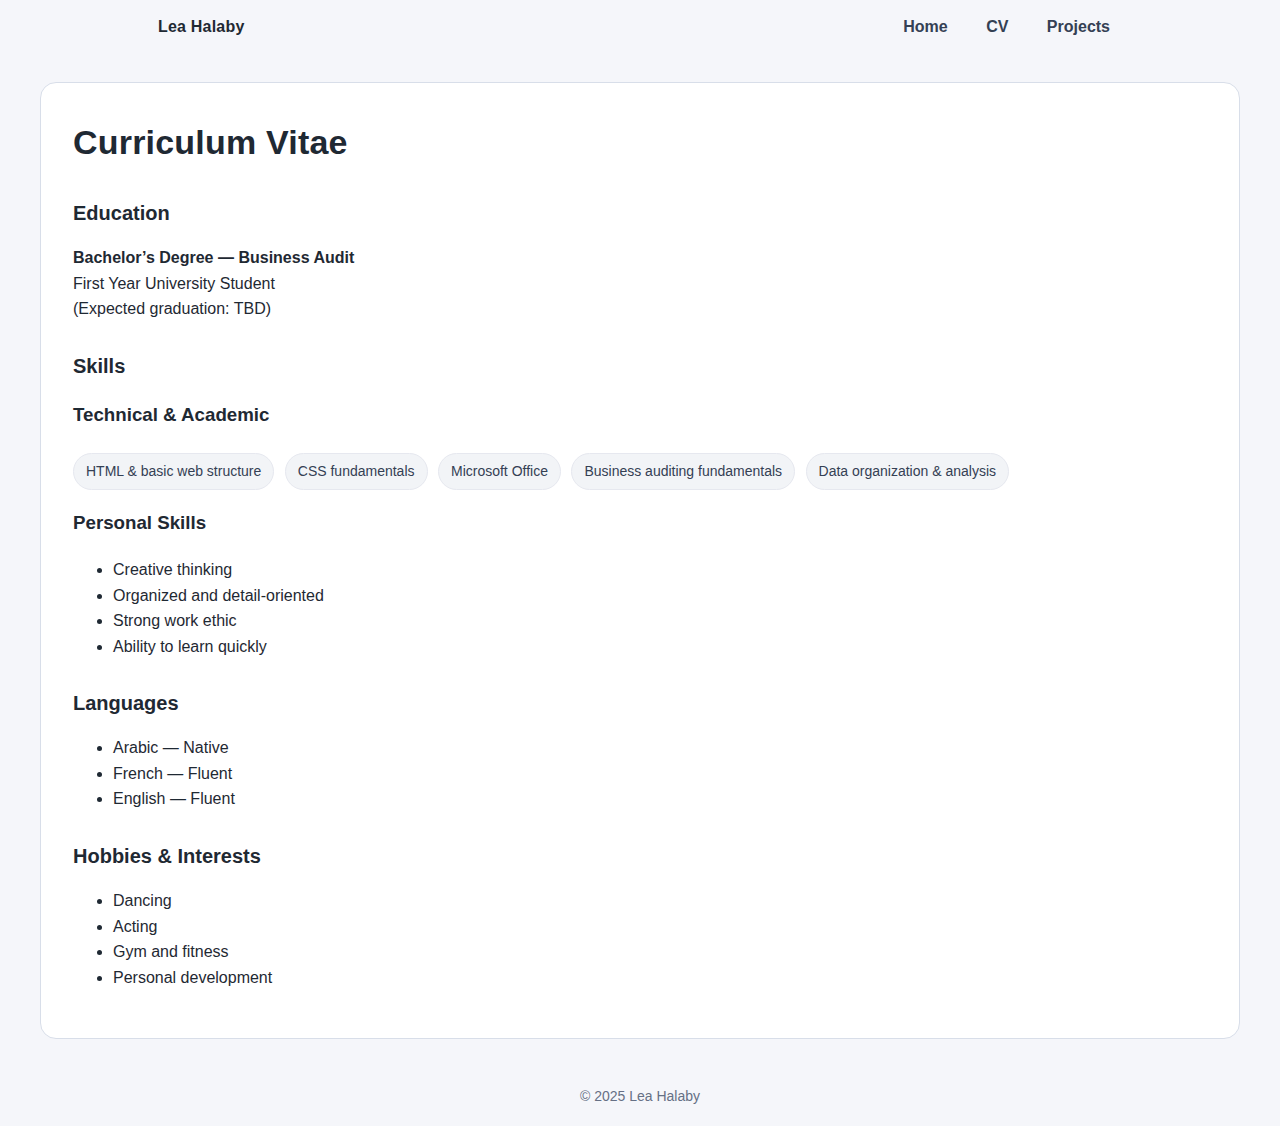
<file: cv.html>
<!DOCTYPE html>
<html lang="en">

<head>
    <!-- Basic page information -->
    <meta charset="UTF-8">
    <meta name="viewport" content="width=device-width, initial-scale=1.0">
    <title>Lea Halaby | CV</title>

    <!-- Link to external CSS file -->
    <link rel="stylesheet" href="style.css">
</head>

<body>

    <!-- Navigation bar -->
    <nav>
        <a class="brand" href="index.html">Lea Halaby</a>
        <div class="nav-links">
            <a href="index.html">Home</a>
            <a href="cv.html">CV</a>
            <a href="projects.html">Projects</a>
        </div>
    </nav>

    <!-- Main content container -->
    <div class="container">
        <div class="content">

            <!-- Page title -->
            <h1>Curriculum Vitae</h1>

            <!-- Education section -->
            <div class="section">
                <h2>Education</h2>
                <p>
                    <strong>Bachelor’s Degree — Business Audit</strong><br>
                    First Year University Student<br>
                    (Expected graduation: TBD)
                </p>
            </div>

            <!-- Skills section -->
            <div class="section">
                <h2>Skills</h2>

                <h3>Technical & Academic</h3>
                <p>
                    <span class="badge">HTML & basic web structure</span>
                    <span class="badge">CSS fundamentals</span>
                    <span class="badge">Microsoft Office</span>
                    <span class="badge">Business auditing fundamentals</span>
                    <span class="badge">Data organization & analysis</span>
                </p>

                <h3>Personal Skills</h3>
                <ul>
                    <li>Creative thinking</li>
                    <li>Organized and detail-oriented</li>
                    <li>Strong work ethic</li>
                    <li>Ability to learn quickly</li>
                </ul>
            </div>

            <!-- Languages section -->
            <div class="section">
                <h2>Languages</h2>
                <ul>
                    <li>Arabic — Native</li>
                    <li>French — Fluent</li>
                    <li>English — Fluent</li>
                </ul>
            </div>

            <!-- Hobbies and interests -->
            <div class="section">
                <h2>Hobbies & Interests</h2>
                <ul>
                    <li>Dancing</li>
                    <li>Acting</li>
                    <li>Gym and fitness</li>
                    <li>Personal development</li>
                </ul>
            </div>

        </div>
    </div>

    <!-- Footer -->
    <footer>
        © 2025 Lea Halaby
    </footer>

</body>

</html>
</file>
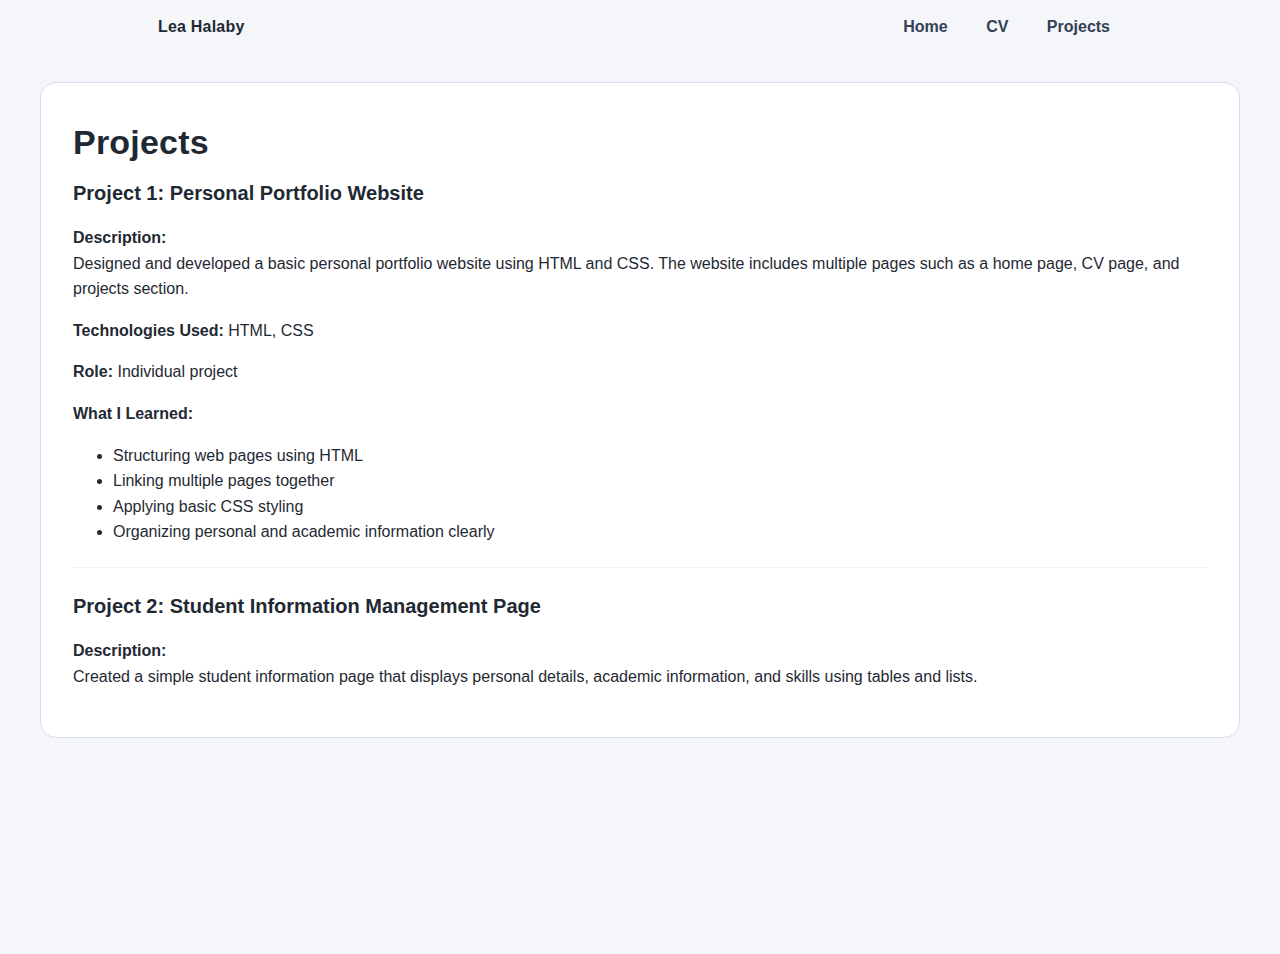
<file: projects.html>
<!DOCTYPE html>
<html lang="en">

<head>
  <!-- Basic page setup -->
  <meta charset="UTF-8">
  <meta name="viewport" content="width=device-width, initial-scale=1.0">
  <title>Lea Halaby | Projects</title>

  <!-- External stylesheet -->
  <link rel="stylesheet" href="style.css">
</head>

<body>

  <!-- Navigation bar -->
  <nav>
    <a class="brand" href="index.html">Lea Halaby</a>
    <div class="nav-links">
      <a href="index.html">Home</a>
      <a href="cv.html">CV</a>
      <a href="projects.html">Projects</a>
    </div>
  </nav>

  <!-- Main content container -->
  <div class="container">
    <div class="content">

      <!-- Page title -->
      <h1>Projects</h1>

      <!-- Project 1 -->
      <h2>Project 1: Personal Portfolio Website</h2>
      <p><strong>Description:</strong><br>
        Designed and developed a basic personal portfolio website using HTML and CSS. The website includes multiple
        pages
        such as a home page, CV page, and projects section.
      </p>

      <p><strong>Technologies Used:</strong> HTML, CSS</p>

      <p><strong>Role:</strong> Individual project</p>

      <p><strong>What I Learned:</strong></p>
      <ul>
        <li>Structuring web pages using HTML</li>
        <li>Linking multiple pages together</li>
        <li>Applying basic CSS styling</li>
        <li>Organizing personal and academic information clearly</li>
      </ul>

      <hr>

      <!-- Project 2 -->
      <h2>Project 2: Student Information Management Page</h2>
      <p><strong>Description:</strong><br>
        Created a simple student information page that displays personal details, academic information, and skills using
        tables and lists.
      </p>

      <p><s
</file>
<file: style.css>
* {
  box-sizing: border-box;
}

body {
  margin: 0;
  font-family: Arial, sans-serif;
  background: #f5f6fa;
  color: #1f2933;
  line-height: 1.6;
}

header {
  background: #ffffff;
  border-bottom: 1px solid #e6e8ef;
}

nav {
  max-width: 1000px;
  margin: 0 auto;
  padding: 14px 18px;
  display: flex;
  align-items: center;
  justify-content: space-between;
}

.brand {
  font-weight: 800;
  letter-spacing: 0.2px;
  color: #1f2933;
  text-decoration: none;
  font-size: 16px;
}

.nav-links a {
  text-decoration: none;
  color: #344054;
  margin-left: 10px;
  padding: 8px 12px;
  border-radius: 10px;
  font-weight: 600;
}

.nav-links a:hover {
  background: #f2f4f7;
}

.container {
  width: 100%;
  min-height: 100vh;
  padding: 28px 18px;
}

.content {
  max-width: 1200px;
  /* wider content */
  margin: 0 auto;
  background: white;
  padding: 32px;
  /* more breathing space */
  border-radius: 16px;
  border: 1px solid #d8dee9;
}


h1 {
  margin: 0 0 8px 0;
  font-size: 34px;
  letter-spacing: 0.2px;
}

.subtitle {
  margin: 0 0 18px 0;
  color: #667085;
}

.section {
  margin-top: 22px;
  padding-top: 6px;
}

h2 {
  margin: 0 0 10px 0;
  font-size: 20px;
  color: #1f2933;
}

hr {
  border: none;
  border-top: 1px solid #eef0f4;
  margin: 22px 0;
}

.profile-box {
  display: flex;
  gap: 18px;
  align-items: flex-start;
  padding: 16px;
  background: #fafbff;
  border: 1px solid #eef0f4;
  border-radius: 14px;
}

.profile-box img {
  width: 150px;
  height: 150px;
  border-radius: 14px;
  object-fit: cover;
  border: 1px solid #eef0f4;
}

img {
  max-width: 100%;
  height: auto;
}

table {
  width: 100%;
  border-collapse: collapse;
  margin-top: 10px;
  overflow: hidden;
  border-radius: 12px;
  border: 1px solid #eef0f4;
}

th,
td {
  border-bottom: 1px solid #eef0f4;
  padding: 12px;
  vertical-align: top;
}

th {
  background: #f7f8fb;
  color: #344054;
  text-align: left;
}

.badge {
  display: inline-block;
  padding: 6px 12px;
  border-radius: 999px;
  background: #f2f4f7;
  border: 1px solid #e6e8ef;
  color: #344054;
  margin: 4px 6px 0 0;
  font-size: 14px;
}

a {
  color: #3b82f6;
}

label {
  font-weight: 700;
}

input,
textarea {
  width: 100%;
  padding: 10px;
  border-radius: 12px;
  border: 1px solid #dfe3eb;
  margin-top: 6px;
  font-size: 14px;
  background: #ffffff;
}

input[type="submit"] {
  width: auto;
  background: #3b82f6;
  color: white;
  border: none;
  padding: 10px 16px;
  border-radius: 12px;
  cursor: pointer;
  margin-top: 10px;
  font-weight: 700;
}

input[type="submit"]:hover {
  opacity: 0.92;
}

footer {
  text-align: center;
  color: #667085;
  font-size: 14px;
  padding: 18px;
}
</file>
